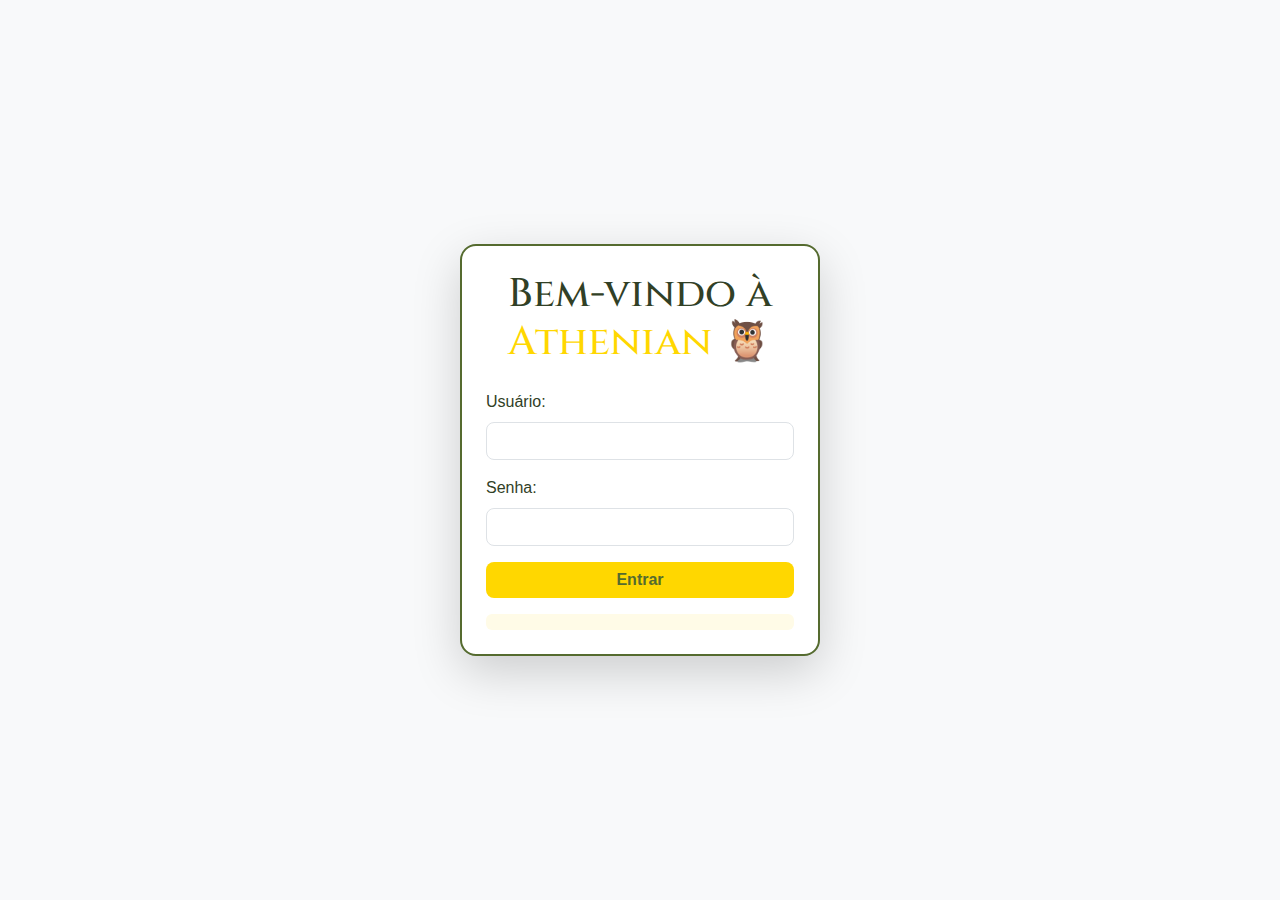
<file: index.html>
<!DOCTYPE html>
<html lang="pt-BR">
<head>
  <meta charset="UTF-8">
  <title>Login | Athenian</title>
  <link rel="stylesheet" href="https://cdn.jsdelivr.net/npm/bootstrap@5.3.3/dist/css/bootstrap.min.css">
  <link rel="stylesheet" href="css/style.css">
  <link href="https://fonts.googleapis.com/css2?family=Cinzel:wght@700&display=swap" rel="stylesheet">
</head>
<body class="bg-light">
  <main class="container d-flex flex-column justify-content-center align-items-center min-vh-100">
    <div class="login-container shadow-lg p-4 rounded-4 bg-white">
      <h1 class="text-center mb-4" style="font-family: 'Cinzel', serif;">
        Bem-vindo à <span class="text-dourado">Athenian</span> 🦉
      </h1>
      <form id="login-form">
        <div class="mb-3">
          <label for="username" class="form-label">Usuário:</label>
          <input type="text" id="username" class="form-control rounded-3" required>
        </div>
        <div class="mb-3">
          <label for="password" class="form-label">Senha:</label>
          <input type="password" id="password" class="form-control rounded-3" required>
        </div>
        <button type="submit" class="btn btn-dourado w-100 rounded-3 fw-bold text-oliva">Entrar</button>
        <div id="login-erro" class="mensagem-erro mt-3"></div>
      </form>
    </div>
  </main>
  <script src="js/login.js"></script>
</body>
</html>
</file>
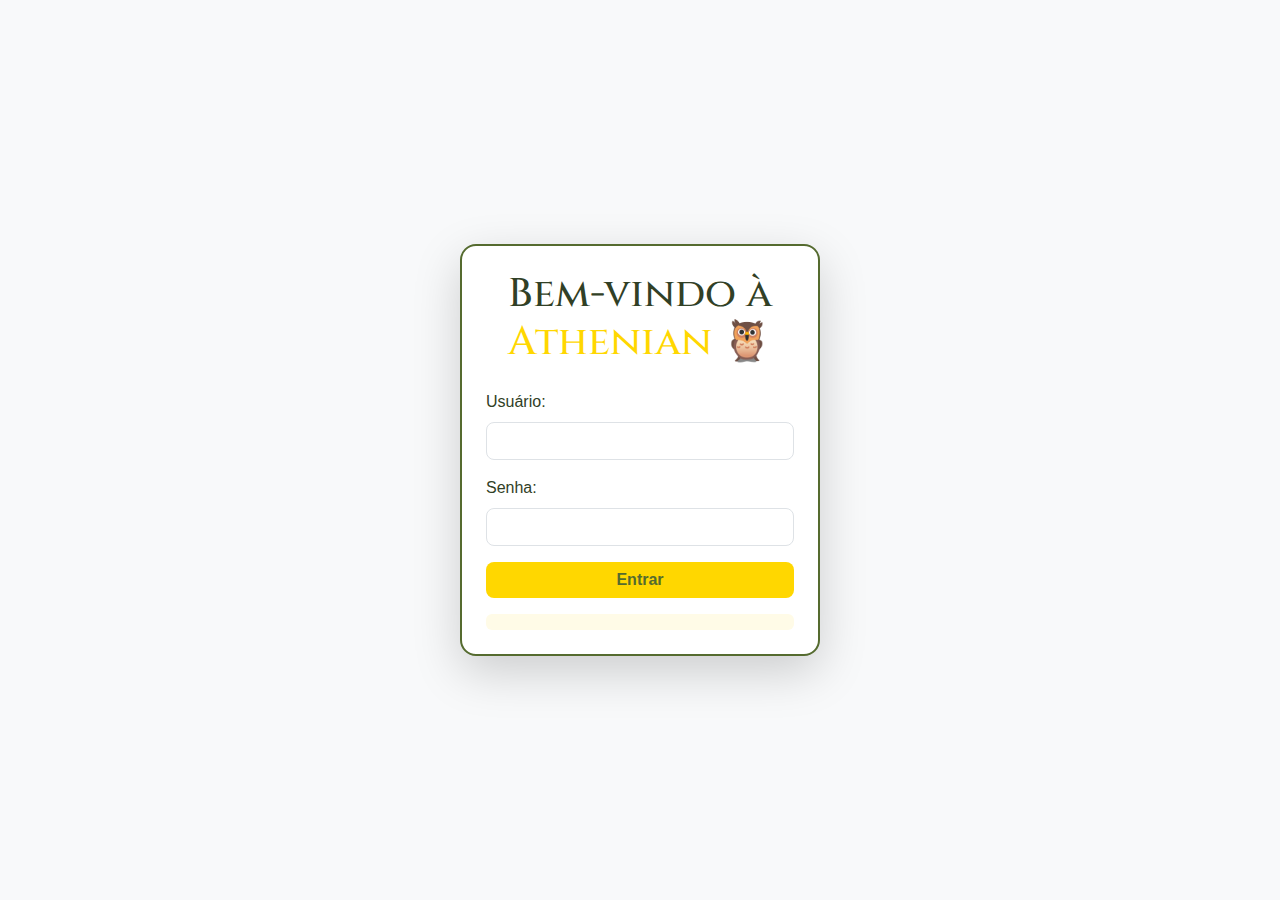
<file: admin.html>
<!DOCTYPE html>
<html lang="pt-BR">
<head>
  <meta charset="UTF-8">
  <title>Admin | Athenian</title>
  <link rel="stylesheet" href="https://cdn.jsdelivr.net/npm/bootstrap@5.3.3/dist/css/bootstrap.min.css">
  <link rel="stylesheet" href="css/style.css">
  <link href="https://fonts.googleapis.com/css2?family=Cinzel:wght@700&display=swap" rel="stylesheet">
</head>
<body class="bg-light">
  <nav class="navbar navbar-expand-lg border-bottom shadow-sm">
    <div class="container-fluid">
      <span class="navbar-brand logo">
        <svg class="louros" viewBox="0 0 32 32" fill="none">
          <path d="M6,16 Q2,10 8,6" stroke="#FFD700" stroke-width="2" fill="none"/>
          <path d="M26,16 Q30,10 24,6" stroke="#FFD700" stroke-width="2" fill="none"/>
          <path d="M8,6 Q16,2 24,6" stroke="#FFD700" stroke-width="2" fill="none"/>
        </svg>
        Athenian 🦉
      </span>
      <div class="d-flex align-items-center ms-auto gap-3">
        <a class="nav-link text-dourado fw-bold" href="home.html">Home</a>
        <a class="nav-link text-dourado fw-bold" href="admin.html">Admin</a>
        <a class="nav-link text-dourado fw-bold" href="#" id="logout-link">Logout</a>
      </div>
    </div>
  </nav>
  <main class="container mt-5">
    <h1 class="mb-4" style="font-family: 'Cinzel', serif; color: #556B2F;">Administração de Produtos</h1>
    <button id="botao-novo-produto" class="btn btn-dourado mb-3 fw-bold text-oliva rounded-3">Adicionar Novo Produto</button>
    <div class="table-responsive">
      <table id="tabela-produtos" class="table table-bordered rounded-4 overflow-hidden align-middle">
        <thead class="table-dourado text-oliva">
          <tr>
            <th>ID</th>
            <th>Título</th>
            <th>Preço</th>
            <th>Ações</th>
          </tr>
        </thead>
        <tbody>
          <!-- Produtos renderizados pelo JS -->
        </tbody>
      </table>
    </div>
  </main>
  <div class="modal fade" id="modal-produto" tabindex="-1">
    <div class="modal-dialog modal-dialog-centered">
      <div class="modal-content rounded-4 border-dourado border-3">
        <div class="modal-header">
          <h5 class="modal-title" id="modal-produto-titulo">Produto</h5>
          <button type="button" class="btn-close" data-bs-dismiss="modal" aria-label="Fechar"></button>
        </div>
        <div class="modal-body">
          <form id="form-produto">
            <input type="hidden" id="produto-id">
            <div class="mb-3">
              <label for="produto-titulo" class="form-label">Título:</label>
              <input type="text" id="produto-titulo" class="form-control rounded-3" required>
            </div>
            <div class="mb-3">
              <label for="produto-preco" class="form-label">Preço:</label>
              <input type="number" id="produto-preco" class="form-control rounded-3" step="0.01" required>
            </div>
            <div class="mb-3">
              <label for="produto-descricao" class="form-label">Descrição:</label>
              <textarea id="produto-descricao" class="form-control rounded-3" required></textarea>
            </div>
            <div class="mb-3">
              <label for="produto-imagem" class="form-label">URL da Imagem:</label>
              <input type="url" id="produto-imagem" class="form-control rounded-3" required>
            </div>
            <button type="submit" id="botao-salvar-produto" class="btn btn-dourado fw-bold text-oliva rounded-3 w-100">Salvar</button>
            <div id="produto-erro" class="mensagem-erro mt-3"></div>
          </form>
        </div>
      </div>
    </div>
  </div>
  <script src="js/auth.js"></script>
  <script src="js/admin.js"></script>
  <script src="https://cdn.jsdelivr.net/npm/bootstrap@5.3.3/dist/js/bootstrap.bundle.min.js"></script>
</body>
</html>
</file>
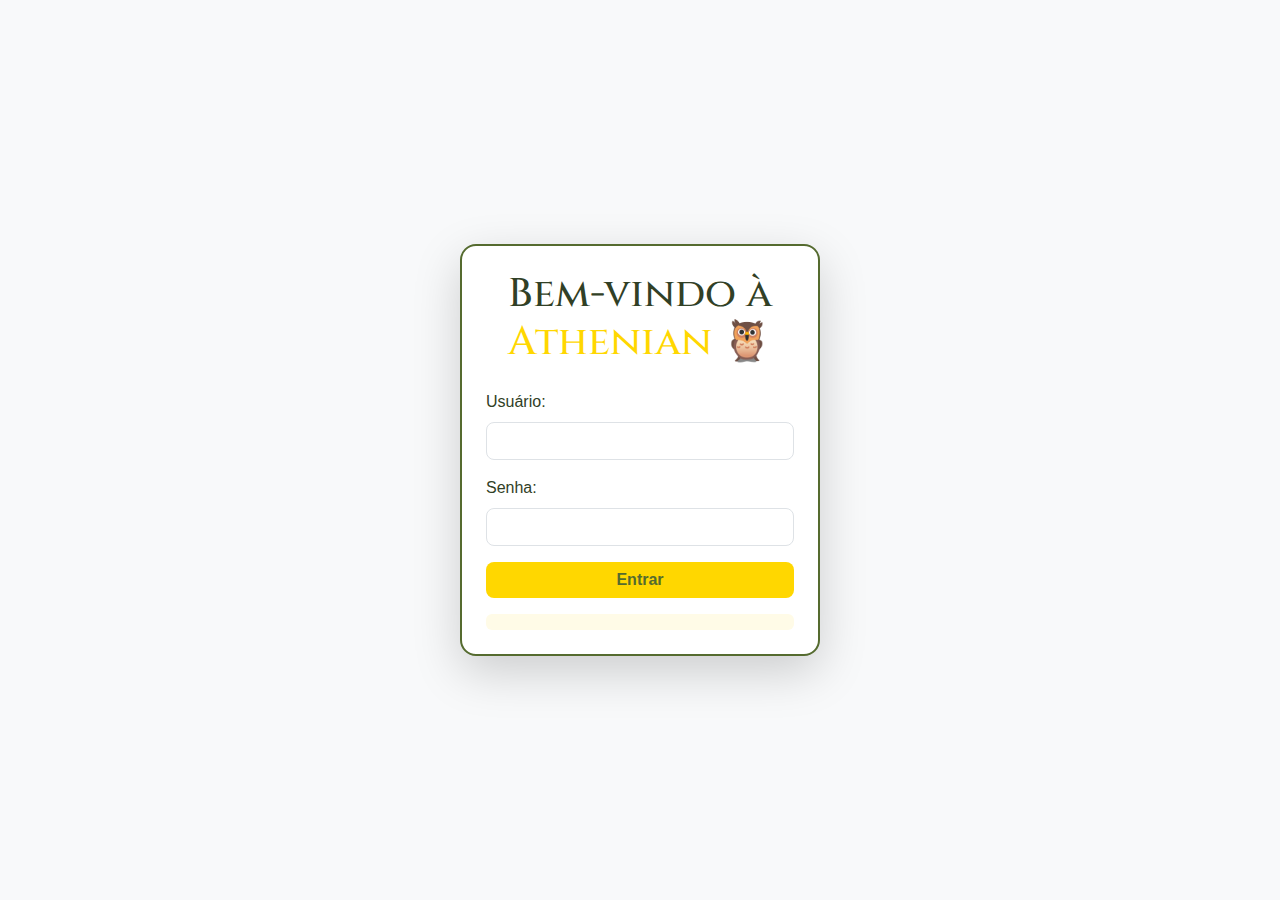
<file: home.html>
<!DOCTYPE html>
<html lang="pt-BR">
<head>
  <meta charset="UTF-8">
  <title>Home | Athenian</title>
  <link rel="stylesheet" href="https://cdn.jsdelivr.net/npm/bootstrap@5.3.3/dist/css/bootstrap.min.css">
  <link rel="stylesheet" href="css/style.css">
  <link href="https://fonts.googleapis.com/css2?family=Cinzel:wght@700&display=swap" rel="stylesheet">
</head>
<body class="bg-light">
  <nav class="navbar navbar-expand-lg border-bottom shadow-sm">
    <div class="container-fluid">
      <span class="navbar-brand logo">
        <svg class="louros" viewBox="0 0 32 32" fill="none">
          <path d="M6,16 Q2,10 8,6" stroke="#FFD700" stroke-width="2" fill="none"/>
          <path d="M26,16 Q30,10 24,6" stroke="#FFD700" stroke-width="2" fill="none"/>
          <path d="M8,6 Q16,2 24,6" stroke="#FFD700" stroke-width="2" fill="none"/>
        </svg>
        Athenian 🦉
      </span>
      <div class="d-flex align-items-center ms-auto gap-3">
        <span id="usuario-saudacao" class="text-dourado fw-bold"></span>
        <a class="nav-link text-dourado fw-bold" href="home.html">Home</a>
        <a class="nav-link text-dourado fw-bold" href="admin.html">Admin</a>
        <a class="nav-link text-dourado fw-bold" href="#" id="logout-link">Logout</a>
      </div>
    </div>
  </nav>
  <main class="container py-5">
    <h1 class="mb-4" style="font-family: 'Cinzel', serif; color: #556B2F;">Produtos</h1>
    <section class="produtos-wrapper">
      <div id="lista-produtos" class="produtos row justify-content-center"></div>
    </section>
  </main>
  <div class="modal fade" id="modal-detalhe" tabindex="-1">
    <div class="modal-dialog modal-dialog-centered">
      <div class="modal-content rounded-4 border-dourado border-3">
        <div class="modal-header">
          <h5 class="modal-title" id="modal-titulo"></h5>
          <button type="button" class="btn-close" data-bs-dismiss="modal" aria-label="Fechar"></button>
        </div>
        <div class="modal-body" id="detalhes-produto"></div>
      </div>
    </div>
  </div>

  <script src="js/produtos.js"></script>
  <script src="js/auth.js"></script>
  <script src="js/home.js"></script>
  <script src="https://cdn.jsdelivr.net/npm/bootstrap@5.3.3/dist/js/bootstrap.bundle.min.js"></script>
</body>
</html>
</file>
<file: css/style.css>
body {
  font-family: 'Segoe UI', Arial, sans-serif;
  background: #f8f9f4;
  color: #314026;
}
/* Cores customizadas */
.text-dourado { color: #FFD700 !important; }
.text-oliva { color: #556B2F !important; }
.bg-oliva { background: #556B2F !important; }
.btn-dourado { background: #FFD700 !important; color: #556B2F !important; border: none; }
.table-dourado { background: #FFD700 !important; color: #556B2F !important; }
.border-dourado { border-color: #FFD700 !important; }
/* Navbar */
.navbar {
  background: #556B2F !important;
  border-bottom: 5px solid #FFD700;
  box-shadow: 0 2px 10px rgba(85,107,47,0.10);
}
.logo {
  font-family: 'Cinzel', serif;
  letter-spacing: 1px;
  color: #FFD700;
  font-size: 2em;
  display: flex;
  align-items: center;
}
.louros {
  width: 32px;
  height: 32px;
  margin-right: 10px;
  vertical-align: middle;
}
.navbar .nav-link {
  color: #FFD700 !important;
  font-weight: bold;
  font-size: 1.1em;
  margin-left: 13px;
  transition: color 0.2s;
}
.navbar .nav-link:hover {
  color: #fff !important;
}
.mensagem-erro {
  color: #b30000;
  background: #fffbe7;
  padding: 8px 10px;
  border-radius: 6px;
  margin-top: 7px;
  font-size: 1em;
}
/* Cards de produtos */
.produtos-wrapper {
  display: flex;
  justify-content: center;
}
.produtos {
  display: flex;
  flex-wrap: wrap;
  gap: 32px;
  justify-content: center;
  width: 100%;
  max-width: 1400px;
}
.produtos .col-12,
.produtos .col-sm-6,
.produtos .col-md-4,
.produtos .col-lg-3 {
  display: flex;
  justify-content: center;
  align-items: stretch;
  padding: 0;
}
.produtos .card {
  width: 100%;
  min-width: 260px;
  max-width: 320px;
  min-height: 480px;
  background: #fff;
  border-radius: 22px 22px 38px 22px;
  border: 3px solid #556B2F;
  box-shadow: 0 2px 12px rgba(85,107,47,0.09);
  text-align: center;
  overflow: hidden;
  position: relative;
  display: flex;
  flex-direction: column;
  justify-content: space-between;
  align-items: center;
  padding: 24px 12px 16px 12px;
}
.produtos .card:after {
  content: '';
  display: block;
  position: absolute;
  left: 0; bottom: 0;
  width: 100%; height: 9px;
  background: repeating-linear-gradient(90deg, #FFD700, #FFD700 24px, transparent 24px, transparent 48px);
  opacity: 0.8;
}
.produtos .card-img-top {
  width: 140px;
  height: 180px;
  object-fit: contain;
  margin: 0 auto 12px auto;
  background: #f4f9f4;
  border-radius: 10px;
  box-shadow: 0 1px 6px #556B2F22;
}
.card-title {
  min-height: 48px;
  max-height: 48px;
  overflow: hidden;
  text-overflow: ellipsis;
  white-space: normal;
  display: -webkit-box;
  -webkit-line-clamp: 2;
  line-clamp: 2;
  -webkit-box-orient: vertical;
  font-family: 'Cinzel', serif;
  font-size: 1.1em;
  font-weight: bold;
  margin: 10px 0 6px 0;
  color: #556B2F;
}
.card-price {
  color: #FFD700;
  font-size: 1.2em;
  margin-bottom: 10px;
  font-weight: bold;
}
.btn-detalhes {
  background: #FFD700;
  color: #556B2F;
  border: none;
  border-radius: 10px;
  font-weight: bold;
  padding: 9px 24px;
  transition: background 0.2s, color 0.2s;
  margin-top: 16px;
}
.btn-detalhes:hover {
  background: #314026;
  color: #FFD700;
}
.table {
  border-radius: 14px;
  overflow: hidden;
}
.table th {
  background: #FFD700 !important;
  color: #556B2F !important;
  font-family: 'Cinzel', serif;
}
.table td, .table th {
  border: 2px solid #556B2F !important;
  vertical-align: middle;
}
#tabela-produtos tr:hover { background: #fffbe7; }
.login-container {
  max-width: 360px;
  margin: 60px auto;
  background: #fff;
  padding: 36px 26px;
  border-radius: 16px;
  box-shadow: 0 4px 14px rgba(85,107,47,0.10);
  border: 2px solid #556B2F;
}
</file>
